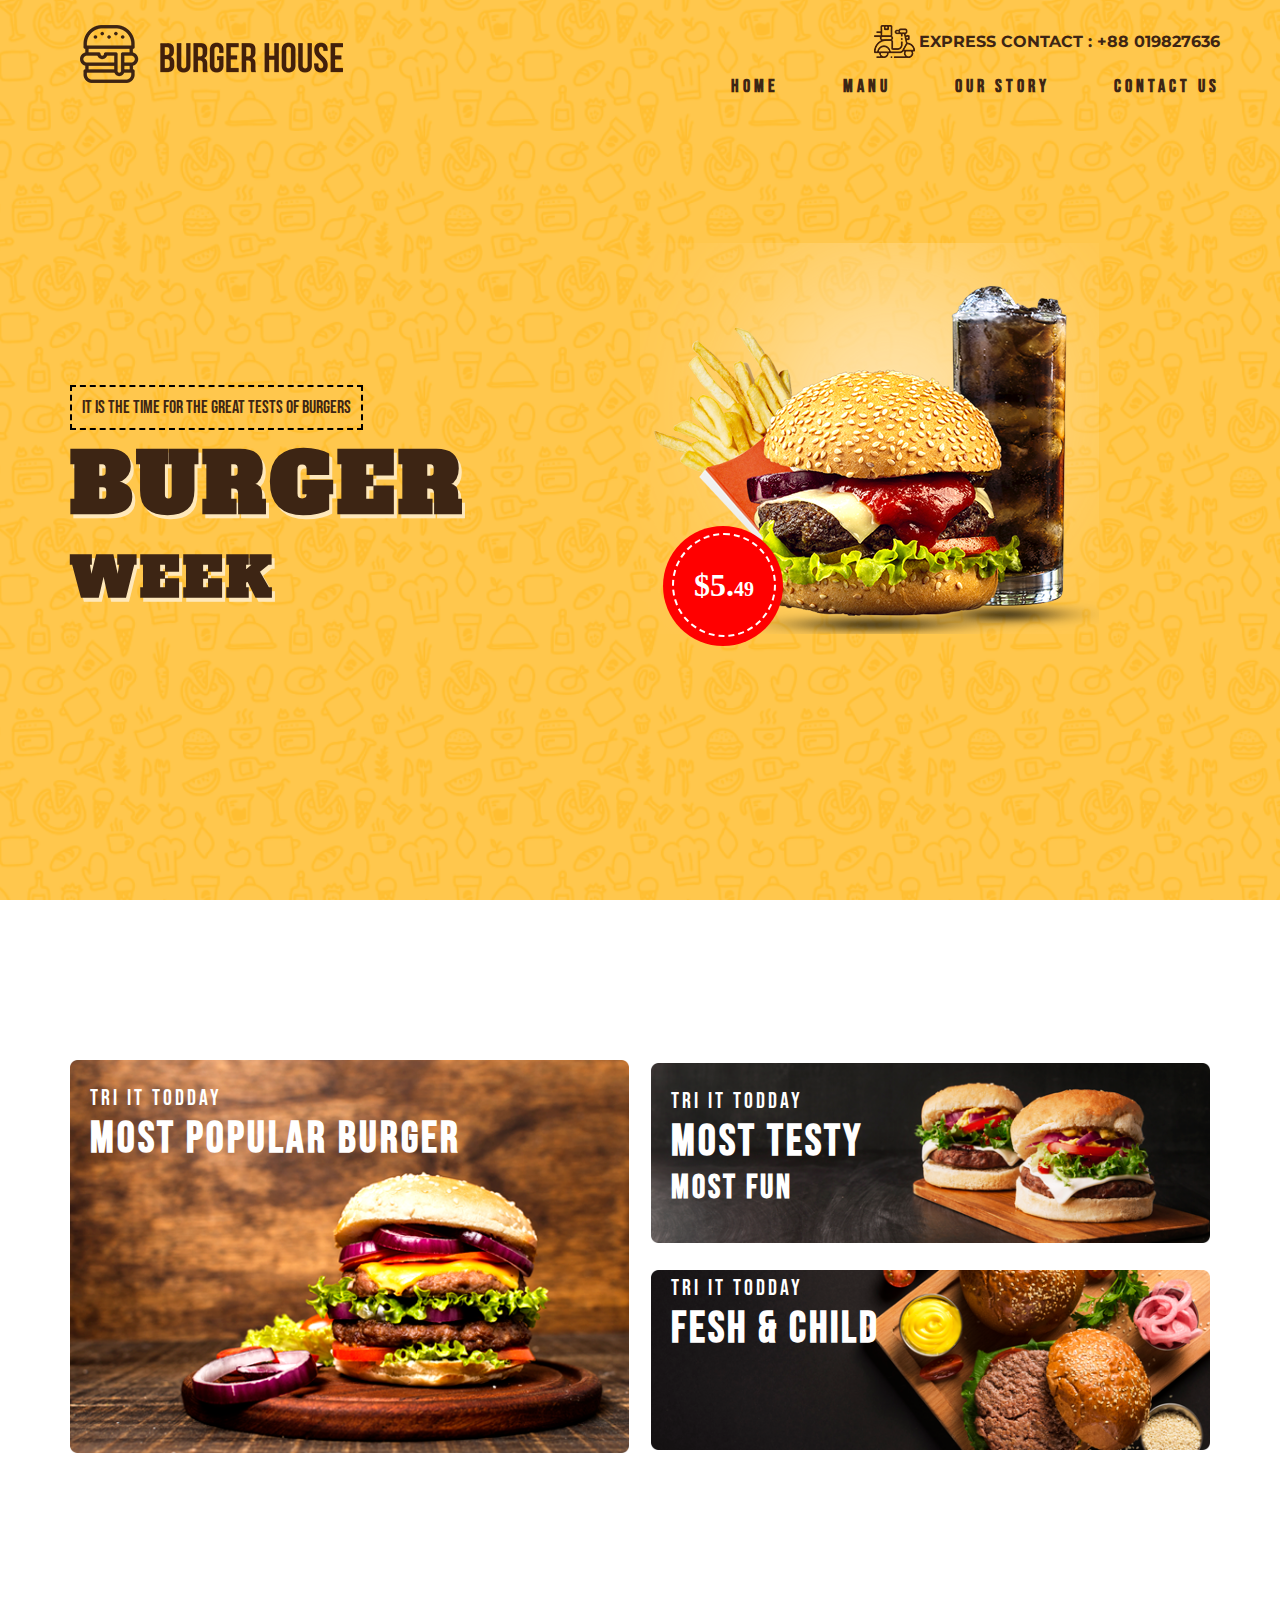
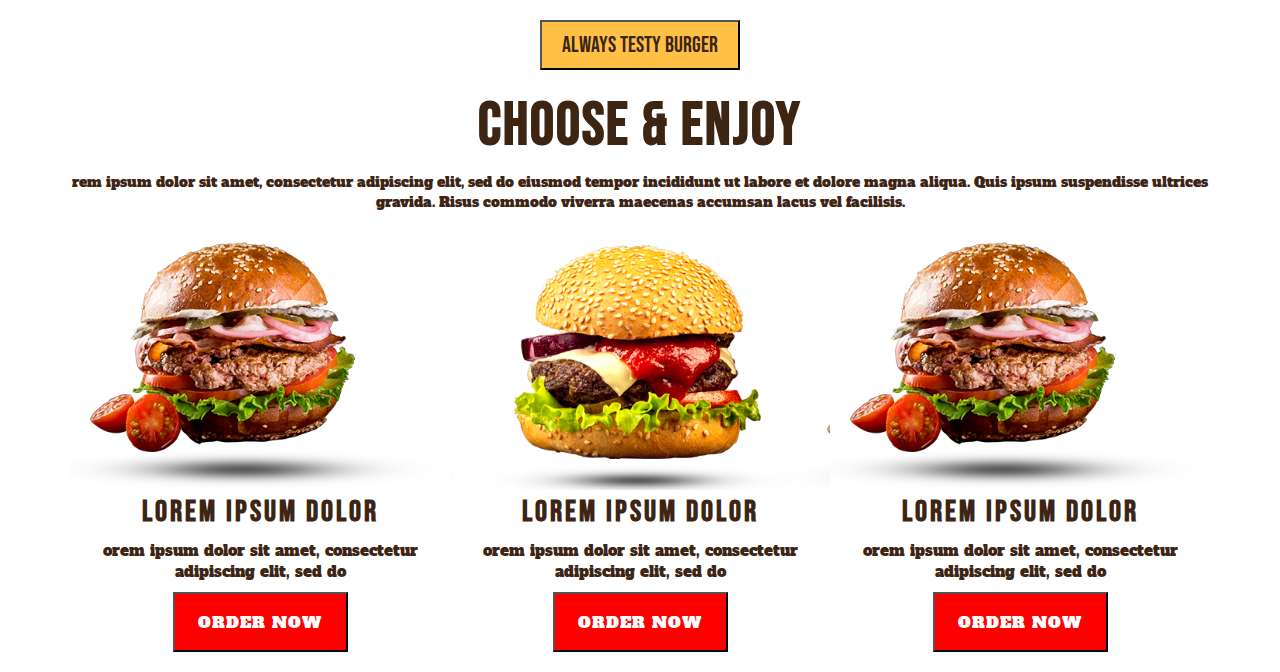
<file: index.html>
<!DOCTYPE html>
<html>
<!-- css linkup here -->
<head>
	<link rel="stylesheet" type="text/css" href="css/style.css">
	<title>american-burger</title>
</head>

<body>
	<!-- Header section start here -->
<header>
	<!-- <div class="herder-iimage"> -->
		<div class="cointainer">
				<div class="header-full">
					<div class="header-box">
					<div class="logo">
						<img src="image/logo.png">
					</div>
					<div class="menu-item">
						<div class="contact-no">
							<img src="image/bike.png">
							<span> EXPRESS CONTACT : +88 019827636</span>
						</div>
						<div class="main-manu">
							<ul>
								<li><a href="">HOME</a></li>
								<li><a href="">MANU</a></li>
								<li><a href="">OUR STORY</a></li>
								<li><a href="">CONTACT US</a></li>
							</ul>
						</div>
					</div>
				</div>
				<div class="banner">
					<div class="banner-left">
						<div class="left-cointain">
							<p>IT IS THE TIME FOR THE GREAT TESTS OF BURGERS </p> 
							<h1>BURGER</h1>
							<h2> week</h2>
						</div>
					</div>
					<div class="banner-right">
						<div class="right-cointain">
							<div class="burger-price">
								<img src="image/burger.png" width="100%">		
								<div class="circle">
									<div class="inner-circle">
										<h1>$5.<span>49</span></h1>
									</div>
								</div>
							</div>
						</div>
						
					</div>
				</div>
		</div>		
<!-- 	</div> -->
</header>
<!-- Header section end here -->

<!-- Section part start here -->
<section>
	<div class="cointainer">
		<div class="section-box">
			<div class="section-box-full">
				<div class="seciton-left">
					<div class="sec-left-cointain">
						<div class="left-mid">
							<img src="image/3606214.png" width="100%"> 
							<div class="most-popu">
								<p>tri it todday</p>
								<h1>Most Popular Burger</h1>
							</div>
						</div>
					</div>
				</div>
				<div class="section-right">
					<div class="sec-right-cointain">
						<div class="right-up">
							<img src="image/img2.png" width="100%">
							<div class="more-fun">
								<p>tri it todday</p>
								<h1>Most testy</h1>
								<h2>Most fun</h1>
							</div>
							<div class="right-down">
								<img class="img-2" src="image/img3.png" width="100%">
								<div class="frsh-child">
									<p>tri it todday</p>
									<h1>fesh & child</h1>
								</div>
							</div>
						</div>
					</div>
				</div>
			</div>
		</div>
		<div class="alway-testy-burger">
			<button>always testy burger</button>
		</div>
	</div>
</section>
<!-- Section part end here -->
<!-- display Section part start here -->
<section>
	<div class="cointainer">
		<div class="display-itmes">
			<div class="display-header">
				<h1>Choose & Enjoy</h1>
				<p>rem ipsum dolor sit amet, consectetur adipiscing elit, sed do eiusmod tempor incididunt ut labore et dolore magna aliqua. Quis ipsum suspendisse ultrices gravida. Risus commodo viverra maecenas accumsan lacus vel facilisis. </p>
				<p></p>
			</div>
			<div class="display-body">
				<div class="contain-left">
					<img src="image/burger-1.png" width="100%">
					<h1>Lorem ipsum dolor</h1>
					<p>orem ipsum dolor sit amet, consectetur adipiscing elit, sed do</p>
					<div class="order-button">
						<button> ORDER NOW</button>
					</div>
				</div>
				<div class="contain-middile">
					<img src="image/burger-3.png" width="100%">
					<h1>Lorem ipsum dolor</h1>
					<p>orem ipsum dolor sit amet, consectetur adipiscing elit, sed do</p>
					<div class="order-button">
						<button> ORDER NOW</button>
					</div>
				</div>
				<div class="contain-right">
					<img src="image/burger-2.png" width="100%">
					<h1>Lorem ipsum dolor</h1>
					<p class="pera">orem ipsum dolor sit amet, consectetur adipiscing elit, sed do</p>
					<div class="order-button">
						<button> ORDER NOW</button>
					</div>
				</div>
			</div>
		</div>
	</div>
</section>
<!--Display Section part end here -->
</body>
</html>
</file>
<file: css/style.css>
/*google font import start*/
@import url('https://fonts.googleapis.com/css2?family=Alfa+Slab+One&family=Bebas+Neue&family=Montserrat:wght@100;200;300;400;500;600;700;800;900&display=swap');

/*below 3 google fonts used*/
/*font-family: 'Alfa Slab One', cursive;
font-family: 'Bebas Neue', cursive;
font-family: 'Montserrat', sans-serif;
*/

/*global css seciton */
*{
	margin: 0;
	padding: 0;
}
/*header css seciton start here*/
header{
	width: 100%;
	display: flow-root;
	background: url(../image/banner.png);
	background-size: cover;
	background-position: center;
	background-repeat: no-repeat;
	height: 100vh;
}
a,a:hover{text-decoration: none;}
.cointainer{
	width: 1140px;
	margin: 0 auto;
}
.header-box{
	width: 100%;
	float: left;
	padding: 25px 10px;
}
.logo{
	width: 30%;
	float:left;
}
.menu-item{
	width: 70%;
	float:right;
	text-align: right;
} 
.contact-no img{
	vertical-align: middle;
}
.contact-no span{
	font-family: 'Montserrat', sans-serif;
	font-weight: 700;
	color: #3d2514; 
	vertical-align: middle;
	transition: .5s;
}
.contact-no span:hover{
	color: white;
	transform: scale(1.04);
	transition: .5s;
	vertical-align: middle;
	cursor: pointer;
}
/*.main-manu ul li a{
	text-decoration: none;
}*/
.main-manu ul li {
	list-style: none;
	display: inline-block;
	margin-left: 60px;
}
.main-manu ul{
	padding: 18px 0;
}
.main-manu ul li a{
	font-family: 'Bebas Neue', cursive;
	font-weight: 700;
	color: #3d2514;
	letter-spacing: 4px;
	font-size: 18px;
}
/*banner css part start*/
.banner{
	width: 100%;
	float: left;
}
.banner-left{
	width: 50%;
	float:left;
	
}
.banner-right{
	width: 50%;
	float: right;
}
.left-cointain{
    height: 80vh;	
	display: table-cell;
	vertical-align: middle;
}
.left-cointain p{
	font-family: 'Bebas Neue', cursive;
	font-weight: 400;
	color: #3d2514;
    font-size: 18px;
    border: 2px dashed black;
    padding: 10px;
    display: inline-block;
}

.left-cointain h1{
	font-family: 'Alfa Slab One', cursive;
	text-transform: uppercase;
	font-size: 80px;
	color: #3d2514;
	letter-spacing: 4px;
    text-shadow: 3px 4px #fee8bb;
}
.left-cointain h2{
	font-family: 'Alfa Slab One', cursive;
	text-transform: uppercase;
	font-size: 55px;
	color: #3d2514;
	letter-spacing: 4px;
    text-shadow: 3px 4px #fee8bb;
}
.right-cointain{
	height: 80vh;
	display: table-cell;
	vertical-align: middle;
	
}
.burger-price{
	position: relative;
}

.right-cointain img{
	background-image: transparent;
}
.right-cointain .circle{
    width: 120px;
    height: 120px;
    background: red;
    line-height: 120px;
    text-align: center;
    border-radius: 100%;
    color: white;
    position: absolute;
    left: 23px;
    bottom: 112px;
    position:relative;
}

.right-cointain .circle .inner-circle{
    width: 100px;
    height: 100px;
    background: red;
    line-height: 100px;
    text-align: center;
    border-radius: 100%;
    color: white;
    border: 2px dashed;
    position: absolute;
    left: 9px;
    bottom: 9px;
}
.right-cointain .circle h1 span{
    font-size: 20px;
}
/*Section css start here*/
section{
	width: 100%;
	display: flow-root;	
}
.section-box{
	width: 100%;
	float: left;
	/*padding-top: 70px;*/

}
.section-box-full{
	width: 100%;
	float: left;
	font-family: 'Bebas Neue', cursive;
	font-weight: 300;
	color: white;
	font-size: 22px;
	letter-spacing: 3px;
	text-transform: uppercase;
}
.seciton-left{
	width: 49%;
    float: left; 
    /* margin-top: 50px;*/
}
.section-right{
    width: 49%;
    float: right;
        /*margin-top: 50px;*/  
}

.sec-left-cointain{
	height: 80vh;
	display: table-cell;
	vertical-align: middle;
	
}
.sec-right-cointain{
	height: 80vh;
	display: table-cell;
	vertical-align: middle;
}

.left-mid{
	position: relative;	
	}
.most-popu{
	position: absolute;
  	top: 25px;
    left: 20px;
}
.sec-right-cointain	img{
	
	}
.right-up{
		position: relative;
}
.more-fun{
	position: absolute;
  	top: 25px;
    left: 20px;
	}

.sec-right-cointain .img-2{
	 margin-top: 20px;
}
.right-down{
	position: relative;
}
.frsh-child{
	position: absolute;
	top:25px;
	left: 20px;
}
.alway-testy-burger{
	text-align: center;
}
.alway-testy-burger button{
	width: 200px;
    height: 50px;
    font-family: 'Bebas Neue', cursive;
	font-weight: 7400;
	color: #3d2514;
    font-size: 22px;
    text-transform: uppercase;
    background: #ffc045;
    color: #3d2514;
    transition: .5s;
  }
.alway-testy-burger button:hover{
	cursor: pointer;
	/*background: transparent;*/
	font-weight: 400;
	color: white;
	transition: .5s;
	/*transform: scale(1.1);*/ 
}
/*Display css start */
.display-itmes{
	width: 100%;
	float: left;
}
.display-header{
	width: 100%;
	float: left;
}
.display-header h1{
	
    text-align: center;
    font-family: 'Bebas Neue', cursive;
    font-weight: 200px;
    color: #3d2514;
    letter-spacing: 2px;
    font-size: 60px;
    text-transform: uppercase;
    margin-top: 20px;
}
.display-header p{
	text-align: center;
    font-family: 'Alfa Slab One', cursive;
    color: #3d2514;
    font-size: 14px;
    margin: 10px auto; 
}
.display-body{
	width: 100%;
	float: left;
	text-align: center;

}
.contain-left{
	width: 33%;
	height: 50vh;
	display: table-cell;
	vertical-align: middle;
}
.contain-left h1{
	font-family: 'Bebas Neue', cursive;
    color: #3d2514;
    letter-spacing: 3px;
    font-size: 30px;
    text-transform: uppercase;
}
.contain-left p{
    font-family: 'Alfa Slab One', cursive;
    font-size: 15px;
	color: #3d2514;
	margin: 10px auto;
}
.contain-left .order-button button{
	width: 175px;
	height: 60px;
	font-weight: 400;
	letter-spacing: 1px;
	font-family: 'Alfa Slab One', cursive;
	font-size: 16px;
	text-transform: uppercase;
	color: white;
	background: red;
	transition: .5s;
}
.order-button button:hover{
	cursor: pointer;
	color: #ffc045;
	transform: scale(0.95);
	transition: .5s;
}
.contain-middile{
	width: 33%;
	height: 50vh;
	display: table-cell;
	vertical-align: middle;
}
.contain-middile h1{
	font-family: 'Bebas Neue', cursive;
    color: #3d2514;
    letter-spacing: 3px;
    font-size: 30px;
    text-transform: uppercase;
}
.contain-middile p{
font-family: 'Alfa Slab One', cursive;
    font-size: 15px;
	color: #3d2514;
	margin: 10px auto;
}
.contain-middile button{
	width: 175px;
	height: 60px;
	font-weight: 400;
	letter-spacing: 1px;
	font-family: 'Alfa Slab One', cursive;
	font-size: 16px;
	text-transform: uppercase;
	color: white;
	background: red;
	transition: .5s;
}
.contain-middile button:hover{
	cursor: pointer;
	color: #ffc045;
	transform: scale(0.95);
	transition: .5s;
}
.contain-right{
	width: 33%;
	height: 50vh;
	display: table-cell;
	vertical-align: middle;
}
.contain-right h1{
	font-family: 'Bebas Neue', cursive;
    color: #3d2514;
    letter-spacing: 3px;
    font-size: 30px;
    text-transform: uppercase;
}
.contain-right p{
	font-family: 'Alfa Slab One', cursive;
    font-size: 15px;
	color: #3d2514;
	margin: 10px auto;
}
.contain-right button{
	width: 175px;
	height: 60px;
	font-weight: 400;
	letter-spacing: 1px;
	font-family: 'Alfa Slab One', cursive;
	font-size: 16px;
	text-transform: uppercase;
	color: white;
	background: red;
	transition: .5s;
}
.contain-right button:hover{cursor: pointer;
	cursor: pointer;
	color: #ffc045;
	transform: scale(0.95);
	transition: .5s;
}
/*Slider css start here*/

.slider-box{
    width: 94%;
	display: flow-root;
	padding: 55px;
        
   /* box-shadow: 9px 4px 8px 6px #dedede;
   padding: 70px 30px;*/
}
.sider-box-cointain{
	width: 96%;
	float: left;
	display: flow-root;
    box-shadow: 9px 4px 8px 6px #dedede;
    padding: 20px;
}
.slider-left{
	width: 46%;
	float: left;
}
.slider-right{
	width: 50%;
	float: right;
}
.slider-cointain{
	width: 100%;
	float: left;
    padding: 30px;

}
.slider-cointain .sub-titile{
	font-family: 'Alfa Slab One', cursive;
	text-transform: uppercase;
	font-size: 18px;
    letter-spacing: 2px;
    color: #3d2514;
}
.slider-cointain h1{
	font-family: 'Bebas Neue', cursive;
	text-transform: uppercase;
    font-size: 50px;
    font-weight: 700;
    letter-spacing: 3px;
     color: #3d2514;
}
.slider-cointain .descript{
	font-family: 'Montserrat', sans-serif;
	color: #3d2514;
	font-size: 15px;
	padding-top: 15PX;
}
.owl-nav{
	display: none;
}
.owl-dots{
	    position: absolute;
    left: 19px;
    bottom: 1px;
}
.owl-theme .owl-dots .owl-dot span{
	background: #ffc045 !important;
}

/*reservation css start here*/
.reservation{
	width: 98%;
	display: flow-root;
    margin: 10px 13px;
	background: url(../image/burder-s.png);
	background-size: cover;
	background-position: center;
	background-repeat: no-repeat;
	height: 100vh;
}
.res-head{
	text-align: center;
	text-transform: uppercase;
	color: #3d2514;
    margin: 30px;
}
.res-head p{
	font-family: 'Alfa Slab One', cursive;
	letter-spacing: 2px
}
.res-head h1{
	font-family: 'Bebas Neue', cursive;

    font-weight: 800;
      font-size: 43px;
    letter-spacing: 2px;
}
.res-form{
	width: 680PX;
    height: 210PX;
    padding: 40px 200px
}

input {    
	padding: 18px 50px;
    margin-bottom: 18px;
    color: #9a9aa4;
    width: 230px;
    border: none;
    border: 1px solid #e1e1e1;
}

	input:focus{
		outline-color: red;
	}
	.reservationbtn{
        width: 330px;
	    font-family: 'Alfa Slab One', cursive;
	    font-size: 16px;
	    font-weight: 400;
	    letter-spacing: 3px;
	    text-transform: uppercase;
	    color: white;
	    background: red;
	    transition: .5s;
	} 
	.reservationbtn:hover{
		color: #ffc045;
		transform: scale(0.95);
		transition: .5s;}

	/*fotter css code start here*/

 .fotter{
	width: 98%;
	display: flow-root;
    margin: 10px 13px;
	background: url(../image/bottom.png);
	background-size: cover;
	background-position: center;
	background-repeat: no-repeat;
	height: 100vh;
 }
 .fotter-full{
 	width: 100%;
	float: left;
 }
 .fotter-header-box{
	width: 100%;
    float: left;
}
.fotter-logo{
	width: 100%;
    float: left;
    padding-top: 35px;
}
.fotter-banner{
	width: 100%;
	float: left;
}
.fotter-banner-left{
	width: 50%;
	float:left;
}
.fotter-left-cointain{
    width: 100%;
    float: left;
    padding: 45px 0;
    position: relative;
}
.fotter-left-cointain p{
	font-family: 'Montserrat', sans-serif;
	font-weight: 400;
	color: #3d2514;
    font-size: 16px;
    color: white;
    margin-bottom: 275px;
}

.fotter-left-cointain h1{
	font-family: 'Bebas Neue', cursive;
    font-weight: 200;
    text-transform: uppercase;
    color: white;
    font-size: 20px;
    letter-spacing: 1px;
}
.fotter-left-cointain p{
	font-family: 'Montserrat', sans-serif;
	font-weight: 400;
	color: #3d2514;
    font-size: 16px;
    color: white;
    margin-bottom: 330px;
}

.fotter-left-cointain h1{
	font-family: 'Bebas Neue', cursive;
    font-weight: 200;
    text-transform: uppercase;
    color: white;
    font-size: 20px;
    letter-spacing: 1px;
}
.inner-icon{
 	position: absolute;
    left: -22px;
    bottom: 49px;
}
.inner-icon ul li{
	list-style: none;
	text-align: center;
}
.inner-icon ul li a i{
	color: white;
    font-size: 18px; 
}
.fotter-banner-right{
	width: 50%;
	float:right;
	
}
.fotter-right-cointain{
	width: 100%;
	float:right;
}
.icon{
	width: 100%;
	float:right;
}
.fotter-right-cointain{
	position: relative;
}
.fotter-right-cointain h1{
    font-family: 'Bebas Neue', cursive;
    font-weight: 200;
    text-transform: uppercase;
    color: white;
    font-size: 20px;
     padding-top: 72px;
    padding-bottom: 13px;
    padding-left: 315px;
}
.fotter-right-cointain h2{
    font-family: 'Bebas Neue', cursive;
    font-weight: 200;
    text-transform: uppercase;
    color: white;
    font-size: 20px;
	padding-left: 315px;
   
}
.icon {
	position: absolute;
    top: 70px;
}
.icon ul li{
	list-style: none;
	text-align: center;
}
.icon ul li a i{
	color: white;
	font-size: 30px;
	padding-bottom: 10px;
	transition: .5s;
}
.icon ul li a i:hover{
	color: #ffc045;
     transition: .5s;
     transform: scale(1.06);
}

.socialicon{
    width: 100%;
    float: right;
    position: absolute;
    left: 380px;
    bottom: -335px;
}


.socialicon ul li {
   	list-style: none;
   	text-align: center;
	display: inline-block;
	padding-left: 10px
}
.socialicon ul li a i{
    height: 40px;
    width: 40px;
    margin-top: 30px;
    color: black;
    background: white;
    line-height: 40px;
    border-radius: 50%;
    font-size: 22px;
    transition: .5s;
}
.socialicon ul li a i:hover{
	color: white;
    background: #ffc045;
     font-size: 25px;
     transform: scale(1.06);
     transition: .5s;
}
</file>
